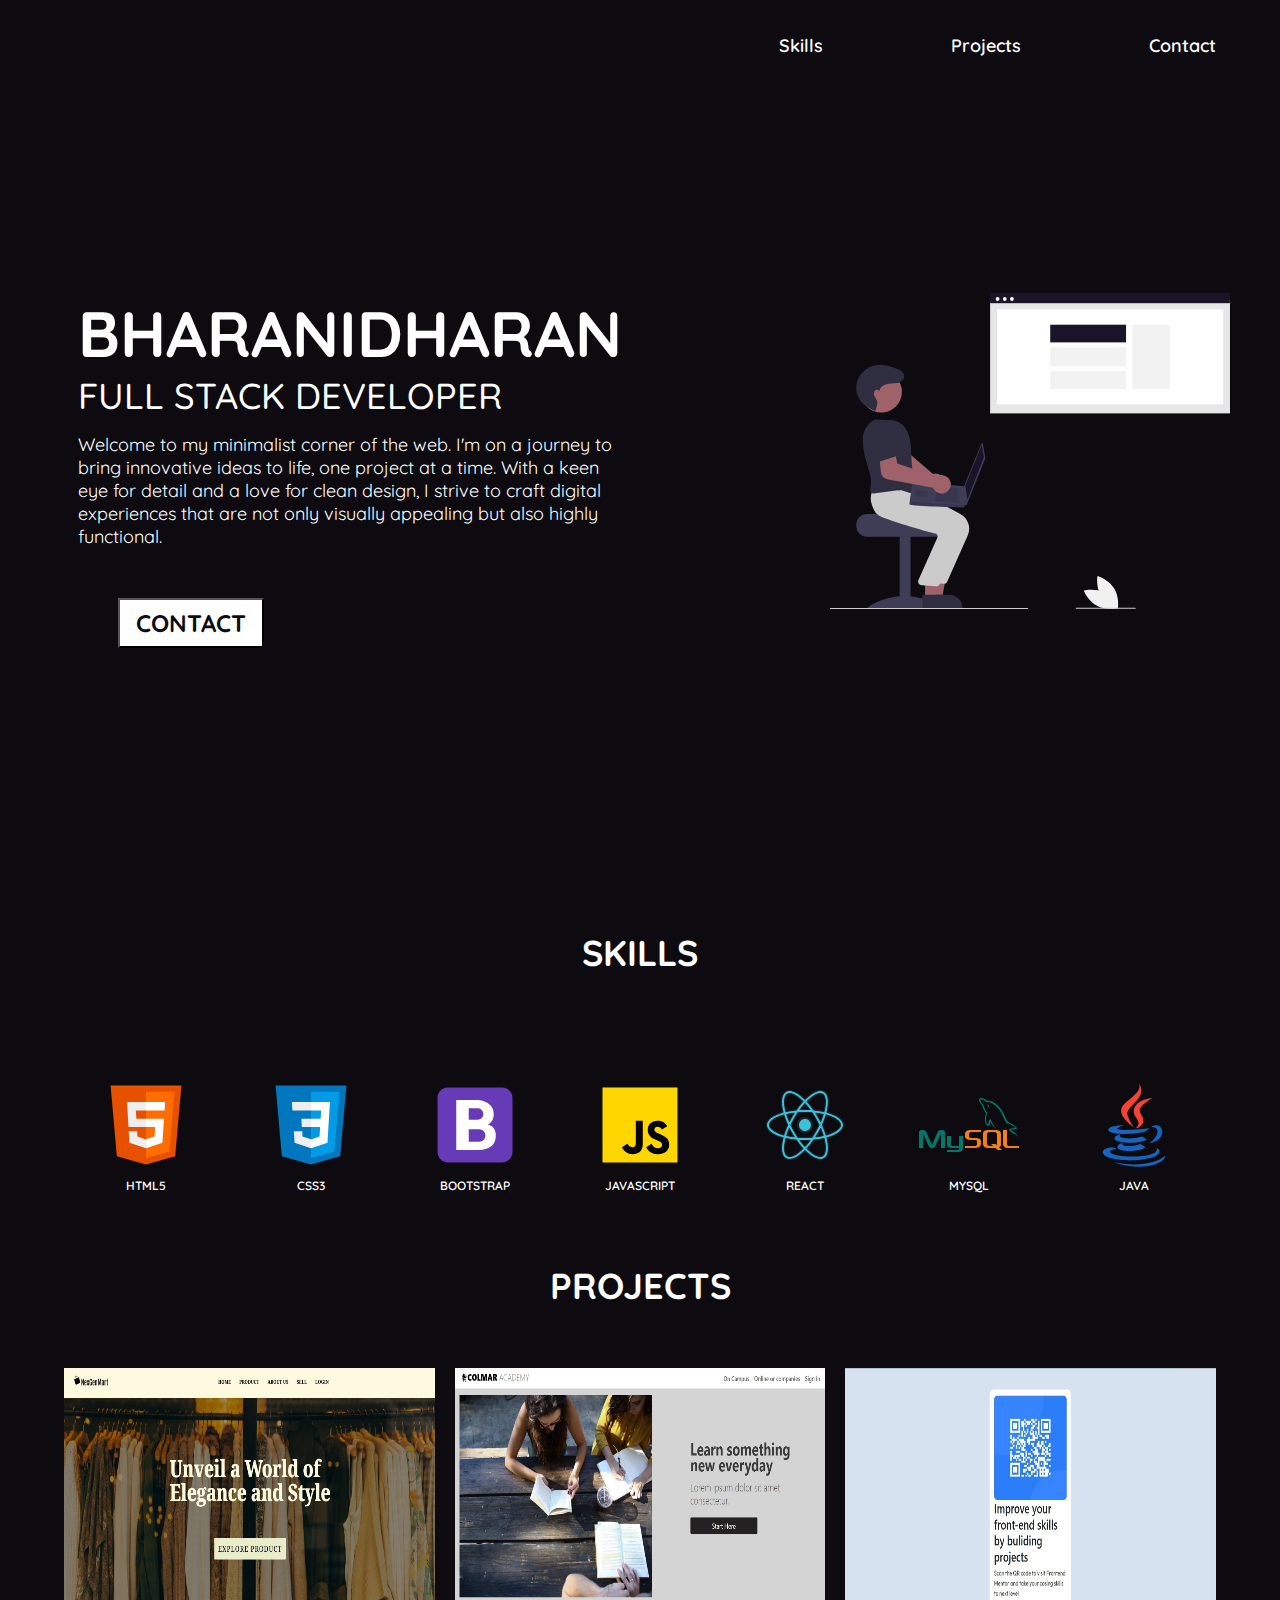
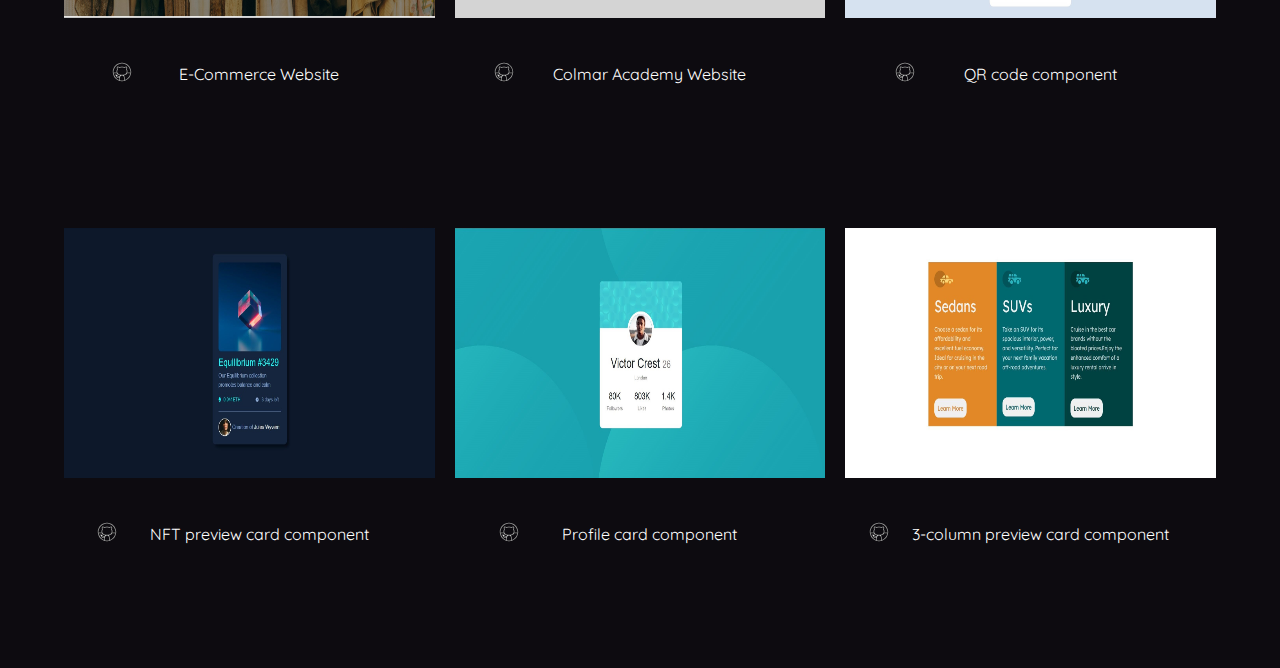
<file: index.html>
<!DOCTYPE html>
<html lang="en">
  <head>
    <meta charset="UTF-8" />
    <meta name="viewport" content="width=device-width, initial-scale=1.0" />
    <title>Bharanidharan Portfolio</title>

    <link rel="stylesheet" href="style.css" />

    <link rel="preconnect" href="https://fonts.googleapis.com" />
    <link rel="preconnect" href="https://fonts.gstatic.com" crossorigin />
    <link
      href="https://fonts.googleapis.com/css2?family=Inter:wght@400;500;700&family=Merriweather:ital@0;1&family=Noto+Serif:wght@400;500;800;900&family=Quicksand:wght@400;500;600;700&family=Roboto+Mono:wght@300;400;700&family=Space+Mono&family=Work+Sans:wght@400;500;800&display=swap"
      rel="stylesheet"
    />
  </head>
  <body>
    <nav class="nav">
      <ul class="nav-links">
        <li class="link"><a href="#section-skill">Skills</a></li>
        <li class="link"><a href="#section-project">Projects</a></li>
        <li class="links"><a href="contact.html">Contact</a></li>
      </ul>
      
    </nav>
    <div class="hero">
      <div class="about">
        <h1 class="name">Bharanidharan</h1>
        <h2 class="role">Full Stack Developer</h2>
        <h6 class="description">
          Welcome to my minimalist corner of the web. I'm on a journey to bring
          innovative ideas to life, one project at a time. With a keen eye for
          detail and a love for clean design, I strive to craft digital
          experiences that are not only visually appealing but also highly
          functional.
        </h6>

        <div class="btn-container">
          <button class="btn btn-contact">
            <a href="contact.html" class="contact-link">Contact</a>
          </button>
        </div>
      </div>
      <div class="illustration">
        <img
          src="Images/undraw_web_developer_re_h7ie (2).svg"
          class="illustration-img"
          width="400px"
        />
      </div>
    </div>
    <div id="section-skill" class="container">
      <h2 class="heading skill-container">Skills</h2>
      <div class="skills">
        <div>
          <svg
            xmlns="http://www.w3.org/2000/svg"
            x="0px"
            y="0px"
            width="100"
            height="100"
            viewBox="0 0 48 48"
          >
            <path fill="#E65100" d="M41,5H7l3,34l14,4l14-4L41,5L41,5z"></path>
            <path fill="#FF6D00" d="M24 8L24 39.9 35.2 36.7 37.7 8z"></path>
            <path
              fill="#FFF"
              d="M24,25v-4h8.6l-0.7,11.5L24,35.1v-4.2l4.1-1.4l0.3-4.5H24z M32.9,17l0.3-4H24v4H32.9z"
            ></path>
            <path
              fill="#EEE"
              d="M24,30.9v4.2l-7.9-2.6L15.7,27h4l0.2,2.5L24,30.9z M19.1,17H24v-4h-9.1l0.7,12H24v-4h-4.6L19.1,17z"
            ></path>
          </svg>
          <p>HTML5</p>
        </div>

        <div>
          <svg
            xmlns="http://www.w3.org/2000/svg"
            x="0px"
            y="0px"
            width="100"
            height="100"
            viewBox="0 0 48 48"
          >
            <path fill="#0277BD" d="M41,5H7l3,34l14,4l14-4L41,5L41,5z"></path>
            <path fill="#039BE5" d="M24 8L24 39.9 35.2 36.7 37.7 8z"></path>
            <path
              fill="#FFF"
              d="M33.1 13L24 13 24 17 28.9 17 28.6 21 24 21 24 25 28.4 25 28.1 29.5 24 30.9 24 35.1 31.9 32.5 32.6 21 32.6 21z"
            ></path>
            <path
              fill="#EEE"
              d="M24,13v4h-8.9l-0.3-4H24z M19.4,21l0.2,4H24v-4H19.4z M19.8,27h-4l0.3,5.5l7.9,2.6v-4.2l-4.1-1.4L19.8,27z"
            ></path>
          </svg>
          <p>CSS3</p>
        </div>

        <div>
          <svg
            xmlns="http://www.w3.org/2000/svg"
            x="0px"
            y="0px"
            width="100"
            height="100"
            viewBox="0 0 48 48"
          >
            <path
              fill="#673ab7"
              d="M42,37c0,2.762-2.238,5-5,5H11c-2.761,0-5-2.238-5-5V11c0-2.762,2.239-5,5-5h26c2.762,0,5,2.238,5,5 V37z"
            ></path>
            <path
              fill="#fff"
              d="M33.03,25.6c-0.65-0.9-1.59-1.52-2.8-1.85c0,0,1.02-0.37,1.94-1.75c0.55-0.88,0.83-1.94,0.83-3.18 c0-2.15-0.78-3.8-2.34-4.93C29.1,12.76,27.34,12,24.35,12H15v24h10.43c2.83-0.02,4.96-0.63,6.41-1.8c1.44-1.19,2.16-2.95,2.16-5.3 C34,27.6,33.68,26.5,33.03,25.6z M21,16c0,0,4.17,0,4.25,0c1.52,0,2.75,1.23,2.75,2.75c0,1.52-1.23,2.75-2.75,2.75 c-0.08,0-4.25,0-4.25,0V16z M26,32h-5v-6h5c1.66,0,3,1.34,3,3C29,30.66,27.66,32,26,32z"
            ></path>
          </svg>
          <p>BOOTSTRAP</p>
        </div>

        <div>
          <svg
            xmlns="http://www.w3.org/2000/svg"
            x="0px"
            y="0px"
            width="100"
            height="100"
            viewBox="0 0 48 48"
          >
            <path fill="#ffd600" d="M6,42V6h36v36H6z"></path>
            <path
              fill="#000001"
              d="M29.538 32.947c.692 1.124 1.444 2.201 3.037 2.201 1.338 0 2.04-.665 2.04-1.585 0-1.101-.726-1.492-2.198-2.133l-.807-.344c-2.329-.988-3.878-2.226-3.878-4.841 0-2.41 1.845-4.244 4.728-4.244 2.053 0 3.528.711 4.592 2.573l-2.514 1.607c-.553-.988-1.151-1.377-2.078-1.377-.946 0-1.545.597-1.545 1.377 0 .964.6 1.354 1.985 1.951l.807.344C36.452 29.645 38 30.839 38 33.523 38 36.415 35.716 38 32.65 38c-2.999 0-4.702-1.505-5.65-3.368L29.538 32.947zM17.952 33.029c.506.906 1.275 1.603 2.381 1.603 1.058 0 1.667-.418 1.667-2.043V22h3.333v11.101c0 3.367-1.953 4.899-4.805 4.899-2.577 0-4.437-1.746-5.195-3.368L17.952 33.029z"
            ></path>
          </svg>
          <p>JAVASCRIPT</p>
        </div>
        <div>
          <svg
            xmlns="http://www.w3.org/2000/svg"
            x="0px"
            y="0px"
            width="100"
            height="100"
            viewBox="0 0 100 100"
          >
            <circle cx="50" cy="50" r="7" fill="#39c1d7"></circle>
            <path
              fill="#1f212b"
              d="M50,58c-4.411,0-8-3.589-8-8s3.589-8,8-8s8,3.589,8,8S54.411,58,50,58z M50,44c-3.309,0-6,2.691-6,6	s2.691,6,6,6s6-2.691,6-6S53.309,44,50,44z"
            ></path>
            <path
              fill="#39c1d7"
              d="M88.5,50c0-5.376-6.474-10.029-16.518-12.798c2.582-10.096,1.787-18.035-2.827-20.729	c-1.82-1.063-4.028-1.257-6.562-0.579C58.775,16.916,54.4,19.904,50,24.293c-4.4-4.389-8.775-7.376-12.593-8.399	c-2.534-0.679-4.742-0.484-6.562,0.579c-4.614,2.694-5.409,10.632-2.827,20.729C17.974,39.971,11.5,44.624,11.5,50	s6.474,10.029,16.518,12.799c-2.582,10.096-1.787,18.035,2.827,20.729c1.112,0.649,2.368,0.976,3.756,0.975	c0.883,0,1.82-0.132,2.806-0.396c3.818-1.023,8.193-4.01,12.593-8.399c4.4,4.389,8.775,7.376,12.593,8.399	c0.986,0.264,1.923,0.396,2.806,0.396c1.388,0,2.644-0.325,3.756-0.975c4.614-2.694,5.408-10.633,2.827-20.729	C82.026,60.029,88.5,55.376,88.5,50z M63.369,18.791c0.725-0.193,1.397-0.291,2.016-0.291c0.86,0,1.616,0.188,2.257,0.563	c3.092,1.806,3.723,8.42,1.42,17.411c-3.173-0.714-6.635-1.251-10.314-1.583c-2.159-3.113-4.405-5.947-6.668-8.429	C56.098,22.435,60.04,19.683,63.369,18.791z M60.755,56.299c-1.179,2.066-2.42,4.045-3.693,5.939C54.802,62.407,52.446,62.5,50,62.5	s-4.802-0.093-7.061-0.262c-1.273-1.894-2.514-3.873-3.693-5.939c-1.219-2.136-2.313-4.24-3.293-6.298	c0.98-2.058,2.074-4.162,3.293-6.299c1.18-2.067,2.42-4.046,3.694-5.94C45.199,37.593,47.554,37.5,50,37.5s4.801,0.093,7.061,0.262	c1.273,1.894,2.514,3.874,3.694,5.94c1.219,2.136,2.313,4.24,3.293,6.299C63.068,52.059,61.974,54.163,60.755,56.299z M65.644,53.545c1.041,2.461,1.901,4.83,2.597,7.082c-2.275,0.507-4.731,0.93-7.354,1.243c0.842-1.326,1.672-2.682,2.473-4.085	C64.171,56.366,64.928,54.951,65.644,53.545z M50,71.357c-1.636-1.809-3.269-3.812-4.864-5.979C46.728,65.455,48.348,65.5,50,65.5	s3.272-0.045,4.864-0.122C53.269,67.544,51.636,69.547,50,71.357z M39.112,61.87c-2.622-0.313-5.079-0.736-7.354-1.243	c0.696-2.252,1.556-4.622,2.597-7.082c0.716,1.406,1.474,2.821,2.284,4.24C37.441,59.189,38.27,60.545,39.112,61.87z M34.356,46.456	c-1.041-2.461-1.902-4.831-2.597-7.084c2.275-0.507,4.732-0.93,7.355-1.243c-0.843,1.326-1.672,2.683-2.473,4.086	C35.829,43.635,35.072,45.05,34.356,46.456z M50,28.644c1.636,1.809,3.269,3.812,4.864,5.979C53.272,34.545,51.652,34.5,50,34.5	s-3.272,0.045-4.864,0.122C46.731,32.456,48.364,30.453,50,28.644z M63.36,42.216c-0.801-1.404-1.631-2.76-2.473-4.086	c2.623,0.313,5.079,0.736,7.355,1.243c-0.696,2.253-1.556,4.622-2.597,7.084C64.928,45.05,64.171,43.635,63.36,42.216z M32.358,19.063C33,18.688,33.754,18.5,34.615,18.5c0.618,0,1.292,0.098,2.016,0.291c3.329,0.892,7.271,3.643,11.289,7.67	c-2.263,2.482-4.509,5.317-6.668,8.429c-3.679,0.332-7.142,0.869-10.314,1.583C28.635,27.482,29.266,20.868,32.358,19.063z M14.5,50	c0-3.596,5.401-7.44,14.335-9.901c0.969,3.159,2.241,6.486,3.806,9.901c-1.565,3.415-2.837,6.742-3.806,9.901	C19.901,57.44,14.5,53.596,14.5,50z M36.631,81.209c-1.733,0.462-3.17,0.371-4.273-0.271c-3.092-1.806-3.722-8.42-1.42-17.411	c3.172,0.714,6.635,1.251,10.313,1.583c2.159,3.113,4.405,5.947,6.668,8.43C43.902,77.566,39.96,80.317,36.631,81.209z M67.642,80.938c-1.103,0.644-2.539,0.734-4.273,0.271c-3.329-0.892-7.271-3.643-11.289-7.67c2.263-2.482,4.509-5.317,6.668-8.43	c3.679-0.332,7.141-0.869,10.313-1.583C71.365,72.518,70.734,79.132,67.642,80.938z M71.165,59.901	c-0.969-3.159-2.241-6.486-3.806-9.901c1.565-3.415,2.837-6.743,3.806-9.901C80.099,42.56,85.5,46.404,85.5,50	S80.099,57.44,71.165,59.901z"
            ></path>
            <path
              fill="#1f212b"
              d="M34.595,85.002c-1.471,0-2.817-0.351-4.001-1.043c-4.632-2.705-5.783-10.276-3.178-20.811	C16.975,60.179,11,55.4,11,50s5.975-10.179,16.415-13.148c-2.604-10.535-1.453-18.106,3.179-20.811	c1.938-1.134,4.273-1.346,6.943-0.63c3.718,0.996,8.02,3.82,12.463,8.179c4.444-4.359,8.746-7.183,12.463-8.179	c2.669-0.714,5.005-0.502,6.944,0.63c4.631,2.705,5.782,10.276,3.178,20.811C83.025,39.821,89,44.6,89,50	s-5.975,10.179-16.415,13.148c2.604,10.535,1.454,18.105-3.178,20.811c-1.927,1.125-4.286,1.342-6.943,0.63	c-3.719-0.996-8.021-3.82-12.464-8.178c-4.443,4.358-8.745,7.183-12.463,8.178c-1.023,0.274-2.011,0.413-2.936,0.413	C34.599,85.002,34.597,85.002,34.595,85.002z M34.604,15.999c-1.301,0-2.474,0.302-3.507,0.906	c-4.224,2.467-5.194,10.008-2.595,20.173c0.067,0.264-0.089,0.534-0.352,0.606C18.038,40.472,12,45.077,12,50	s6.038,9.528,16.151,12.316c0.263,0.072,0.419,0.342,0.352,0.606c-2.6,10.165-1.63,17.707,2.594,20.173	c1.03,0.601,2.207,0.906,3.498,0.906c0.002,0,0.004,0,0.006,0c0.838,0,1.738-0.127,2.677-0.378c3.647-0.977,7.925-3.836,12.369-8.27	c0.195-0.194,0.511-0.194,0.706,0c4.444,4.433,8.722,7.292,12.369,8.27c2.394,0.639,4.485,0.461,6.181-0.528	c4.224-2.467,5.194-10.008,2.594-20.173c-0.067-0.264,0.089-0.534,0.352-0.606C81.962,59.528,88,54.923,88,50	s-6.038-9.528-16.151-12.316c-0.263-0.072-0.419-0.342-0.352-0.606c2.599-10.165,1.629-17.707-2.595-20.173	c-1.699-0.993-3.779-1.17-6.181-0.528c-3.647,0.977-7.924,3.836-12.369,8.27c-0.195,0.194-0.511,0.194-0.706,0	c-4.445-4.434-8.722-7.293-12.369-8.27C36.336,16.125,35.444,15.999,34.604,15.999z M65.386,81.999	c-0.663,0-1.379-0.102-2.146-0.307c-3.331-0.893-7.312-3.589-11.514-7.8c-0.188-0.189-0.195-0.493-0.016-0.69	c2.265-2.484,4.494-5.303,6.627-8.378c0.084-0.122,0.218-0.2,0.366-0.213c3.612-0.326,7.06-0.855,10.249-1.573	c0.261-0.059,0.527,0.101,0.594,0.364c2.336,9.123,1.703,16.008-1.652,17.967l0,0C67.175,81.789,66.336,81.999,65.386,81.999z M52.771,73.521c3.951,3.894,7.653,6.381,10.727,7.205c1.599,0.427,2.909,0.353,3.892-0.22l0,0	c2.855-1.668,3.357-8.073,1.306-16.387c-3.028,0.659-6.277,1.152-9.67,1.467C57.01,68.478,54.908,71.144,52.771,73.521z M34.614,81.999c-0.95,0-1.789-0.21-2.508-0.629c-3.355-1.96-3.989-8.845-1.652-17.968c0.067-0.262,0.333-0.419,0.594-0.364	c3.188,0.718,6.636,1.247,10.249,1.573c0.147,0.013,0.282,0.091,0.366,0.213c2.133,3.075,4.362,5.894,6.627,8.378	c0.18,0.197,0.173,0.501-0.016,0.69c-4.202,4.21-8.183,6.907-11.513,7.8h0C35.993,81.896,35.276,81.999,34.614,81.999z M31.304,64.119c-2.051,8.313-1.549,14.719,1.306,16.387c0.982,0.572,2.292,0.647,3.892,0.22l0,0	c3.074-0.824,6.776-3.312,10.727-7.205c-2.136-2.377-4.238-5.043-6.254-7.935C37.582,65.271,34.332,64.778,31.304,64.119z M50,71.856c-0.141,0-0.276-0.06-0.371-0.165c-1.663-1.839-3.31-3.864-4.896-6.018c-0.114-0.155-0.129-0.363-0.038-0.533	c0.091-0.17,0.261-0.274,0.465-0.263c3.306,0.161,6.374,0.161,9.68,0c0.2-0.012,0.374,0.093,0.465,0.263	c0.091,0.17,0.077,0.377-0.038,0.533c-1.586,2.153-3.233,4.178-4.896,6.018C50.276,71.796,50.141,71.856,50,71.856z M46.167,65.924	c1.251,1.655,2.537,3.226,3.833,4.684c1.297-1.458,2.582-3.028,3.833-4.684C51.221,66.024,48.779,66.024,46.167,65.924z M50,63	c-2.369,0-4.757-0.088-7.099-0.263c-0.153-0.011-0.292-0.092-0.378-0.22c-1.337-1.989-2.586-3.998-3.712-5.97	c-1.18-2.068-2.294-4.198-3.31-6.332c-0.065-0.136-0.065-0.294,0-0.43c1.016-2.134,2.13-4.264,3.31-6.332	c1.125-1.97,2.374-3.979,3.713-5.971c0.085-0.127,0.225-0.208,0.378-0.22c4.684-0.35,9.513-0.35,14.196,0	c0.153,0.011,0.292,0.092,0.378,0.22c1.339,1.992,2.588,4.001,3.713,5.971c1.18,2.068,2.294,4.198,3.31,6.332	c0.065,0.136,0.065,0.294,0,0.43c-1.016,2.134-2.13,4.264-3.31,6.332l0,0c-1.126,1.972-2.375,3.981-3.712,5.97	c-0.085,0.127-0.225,0.208-0.378,0.22C54.757,62.912,52.369,63,50,63z M43.218,61.757c4.479,0.322,9.085,0.322,13.563,0	c1.273-1.903,2.463-3.822,3.539-5.707c1.128-1.977,2.195-4.011,3.173-6.05c-0.978-2.039-2.045-4.074-3.173-6.05	c-1.075-1.883-2.265-3.802-3.54-5.708c-4.479-0.322-9.084-0.322-13.563,0c-1.274,1.906-2.465,3.825-3.54,5.708	c-1.128,1.977-2.195,4.011-3.173,6.05c0.978,2.039,2.045,4.074,3.173,6.05C40.755,57.936,41.945,59.854,43.218,61.757z M60.888,62.371c-0.17,0-0.331-0.087-0.423-0.233c-0.103-0.164-0.102-0.372,0.001-0.535c0.928-1.461,1.733-2.791,2.46-4.065	c0.764-1.338,1.528-2.758,2.273-4.219c0.088-0.173,0.273-0.276,0.463-0.272c0.194,0.007,0.367,0.125,0.443,0.305	c1.015,2.399,1.894,4.798,2.614,7.129c0.042,0.133,0.025,0.278-0.045,0.398c-0.07,0.121-0.188,0.207-0.324,0.237	c-2.35,0.525-4.841,0.946-7.403,1.252C60.927,62.37,60.907,62.371,60.888,62.371z M65.596,54.731	c-0.594,1.138-1.198,2.245-1.801,3.302c-0.583,1.022-1.216,2.079-1.92,3.209c1.97-0.262,3.89-0.593,5.727-0.987	C67.025,58.441,66.353,56.59,65.596,54.731z M39.112,62.371c-0.02,0-0.04-0.001-0.06-0.003C36.491,62.061,34,61.64,31.65,61.115	c-0.136-0.03-0.253-0.116-0.324-0.237c-0.07-0.121-0.086-0.265-0.045-0.398c0.72-2.332,1.599-4.73,2.614-7.129	c0.076-0.179,0.249-0.298,0.443-0.305c0.182-0.019,0.375,0.099,0.463,0.272c0.745,1.461,1.509,2.881,2.273,4.219	c0.728,1.274,1.533,2.604,2.46,4.065c0.104,0.163,0.104,0.371,0.001,0.535C39.443,62.284,39.283,62.371,39.112,62.371z M32.399,60.255c1.837,0.394,3.757,0.725,5.727,0.987c-0.705-1.13-1.337-2.187-1.92-3.209c-0.604-1.057-1.207-2.165-1.801-3.302	C33.647,56.59,32.975,58.441,32.399,60.255z M71.165,60.401c-0.215,0-0.412-0.139-0.478-0.354c-0.975-3.179-2.248-6.489-3.782-9.838	c-0.061-0.132-0.061-0.285,0-0.417c1.534-3.349,2.807-6.66,3.783-9.84c0.08-0.259,0.354-0.404,0.611-0.335	C80.367,42.116,86,46.094,86,50s-5.634,7.884-14.703,10.383C71.253,60.395,71.208,60.401,71.165,60.401z M67.909,50	c1.436,3.155,2.643,6.277,3.589,9.288C79.717,56.945,85,53.322,85,50s-5.283-6.945-13.502-9.288	C70.551,43.724,69.344,46.846,67.909,50z M28.835,60.401c-0.044,0-0.088-0.006-0.133-0.018C19.634,57.884,14,53.906,14,50	s5.633-7.884,14.702-10.383c0.258-0.069,0.531,0.076,0.611,0.335c0.976,3.18,2.249,6.491,3.783,9.84	c0.061,0.132,0.061,0.284,0,0.417c-1.535,3.35-2.807,6.66-3.782,9.838C29.248,60.262,29.05,60.401,28.835,60.401z M28.502,40.712	C20.283,43.055,15,46.678,15,50s5.283,6.945,13.502,9.288c0.947-3.011,2.153-6.132,3.589-9.288	C30.656,46.846,29.449,43.724,28.502,40.712z M65.645,46.957c-0.188,0-0.36-0.105-0.446-0.273c-0.757-1.488-1.501-2.869-2.272-4.22	l0,0c-0.726-1.272-1.531-2.602-2.461-4.066c-0.104-0.163-0.104-0.371-0.001-0.535c0.103-0.163,0.287-0.253,0.483-0.23	c2.563,0.307,5.054,0.728,7.404,1.252c0.136,0.03,0.253,0.116,0.324,0.237c0.07,0.121,0.086,0.265,0.045,0.398	c-0.721,2.336-1.601,4.735-2.614,7.131c-0.076,0.179-0.249,0.298-0.443,0.305C65.656,46.957,65.65,46.957,65.645,46.957z M63.794,41.968c0.611,1.07,1.205,2.158,1.801,3.302c0.756-1.856,1.428-3.709,2.005-5.525c-1.837-0.394-3.757-0.725-5.728-0.987	C62.58,39.89,63.212,40.947,63.794,41.968L63.794,41.968z M34.355,46.957c-0.006,0-0.012,0-0.018,0	c-0.194-0.007-0.367-0.125-0.443-0.305c-1.013-2.396-1.893-4.795-2.614-7.131c-0.042-0.133-0.025-0.278,0.045-0.398	c0.07-0.121,0.188-0.207,0.324-0.237c2.35-0.525,4.841-0.946,7.404-1.252c0.195-0.02,0.38,0.067,0.483,0.23	c0.103,0.164,0.102,0.372-0.001,0.535c-0.93,1.464-1.735,2.794-2.461,4.066c-0.771,1.351-1.515,2.731-2.272,4.22	C34.715,46.852,34.543,46.957,34.355,46.957z M32.399,39.745c0.577,1.816,1.25,3.669,2.005,5.525	c0.597-1.144,1.19-2.232,1.801-3.302c0.583-1.021,1.215-2.078,1.921-3.21C36.156,39.02,34.236,39.351,32.399,39.745z M69.063,36.974	c-0.037,0-0.073-0.004-0.11-0.012c-3.188-0.718-6.637-1.247-10.25-1.573c-0.147-0.013-0.282-0.091-0.366-0.213	c-2.133-3.076-4.363-5.894-6.627-8.377c-0.18-0.197-0.173-0.501,0.016-0.69c4.201-4.21,8.183-6.908,11.514-7.8h0	c1.869-0.5,3.438-0.387,4.654,0.322c3.355,1.96,3.989,8.845,1.653,17.968C69.489,36.823,69.287,36.974,69.063,36.974z M59.025,34.414c3.393,0.315,6.643,0.808,9.671,1.467c2.051-8.313,1.549-14.719-1.307-16.387c-0.979-0.571-2.291-0.646-3.891-0.22	c-3.074,0.824-6.777,3.312-10.728,7.206C54.907,28.855,57.009,31.521,59.025,34.414z M30.937,36.974	c-0.224,0-0.426-0.151-0.484-0.376c-2.336-9.123-1.703-16.007,1.652-17.967c0,0,0,0,0.001,0c1.216-0.709,2.787-0.822,4.653-0.322	c3.332,0.893,7.313,3.59,11.514,7.8c0.188,0.189,0.195,0.493,0.016,0.69c-2.264,2.483-4.494,5.302-6.627,8.377	c-0.084,0.122-0.218,0.2-0.366,0.213c-3.612,0.326-7.061,0.855-10.25,1.573C31.01,36.97,30.974,36.974,30.937,36.974z M32.61,19.494	c-2.855,1.668-3.357,8.074-1.307,16.387c3.028-0.659,6.278-1.152,9.671-1.467c2.017-2.893,4.118-5.559,6.254-7.935	c-3.951-3.894-7.653-6.382-10.728-7.206C34.907,18.848,33.593,18.922,32.61,19.494L32.61,19.494z M54.864,35.122	c-0.008,0-0.016,0-0.024,0c-3.306-0.161-6.373-0.161-9.679,0c-0.206,0.005-0.374-0.094-0.465-0.263	c-0.091-0.17-0.077-0.377,0.038-0.533c1.587-2.155,3.234-4.18,4.896-6.018c0.19-0.209,0.552-0.209,0.742,0	c1.661,1.837,3.308,3.862,4.896,6.018c0.114,0.155,0.129,0.363,0.038,0.533C55.217,35.021,55.047,35.122,54.864,35.122z M50,34	c1.242,0,2.527,0.026,3.833,0.077c-1.252-1.657-2.538-3.228-3.833-4.684c-1.295,1.457-2.581,3.027-3.833,4.684	C47.473,34.026,48.758,34,50,34z"
            ></path>
          </svg>
          <p>REACT</p>
        </div>

        <div>
          <svg
            xmlns="http://www.w3.org/2000/svg"
            x="0px"
            y="0px"
            width="100"
            height="100"
            viewBox="0 0 48 48"
          >
            <path
              fill="#00796b"
              d="M0.002,35.041h1.92v-7.085l2.667,6.057c0.329,0.755,0.779,1.022,1.662,1.022 s1.315-0.267,1.644-1.022l2.667-5.902v6.93h1.92v-7.258c0-0.697-0.277-1.035-0.849-1.209c-1.367-0.43-2.285-0.059-2.7,0.872 l-2.735,6.16l-2.649-6.16c-0.398-0.93-1.332-1.302-2.7-0.872C0.277,26.748,0,27.085,0,27.782v7.258H0.002z"
            ></path>
            <path
              fill="#00796b"
              d="M13.441,29.281h1.92v4.055c-0.015,0.2,0.064,0.731,0.99,0.745c0.472,0.008,2.821,0,2.85,0v-4.8h1.92 c0.008,0,0,5.968,0,5.993c0.01,1.472-1.828,1.662-2.673,1.687h-5.006v-0.96c0.01,0,4.787,0.001,4.801,0 c1.088-0.115,0.959-0.714,0.959-0.896v-0.064H16.19c-1.67-0.015-2.735-0.751-2.747-1.59C13.441,33.373,13.479,29.317,13.441,29.281 z"
            ></path>
            <path
              fill="#f57f17"
              d="M22.081,35.041h4.807c0.63,0,1.242-0.132,1.728-0.36c0.81-0.372,1.144-0.875,1.144-1.536v-1.368 c0-1.476-1.83-1.536-2.88-1.536h-1.92c-0.755,0-0.87-0.456-0.96-0.96v-0.96c0.09-0.384,0.258-0.9,0.923-0.96 c0.773,0,4.836,0,4.836,0v-0.96h-4.566c-0.755,0-3.114,0.09-3.114,1.92v1.187c0,0.84,0.738,1.524,2.34,1.692 c0.18,0.012,0.36,0.024,0.539,0.024c0,0,1.866-0.036,1.92-0.024c1.08,0,0.96,0.84,0.96,0.96v0.96c0,0.132-0.03,0.96-0.971,0.96 c-0.072,0-4.789,0-4.789,0V35.041z"
            ></path>
            <path
              fill="#f57f17"
              d="M40.32,33.08c0,1.159,0.655,1.809,2.392,1.939c0.162,0.011,0.325,0.021,0.488,0.021H48v-0.96h-4.435 c-0.991,0-1.325-0.416-1.325-1.011v-6.669h-1.92V33.08z"
            ></path>
            <path
              fill="#f57f17"
              d="M30.704,33.121v-4.8c0-1.02,0.5-1.724,1.916-1.92h0.672h3.447h0.525 c1.416,0.196,2.08,0.899,2.08,1.92v4.782c0,0.827-0.215,1.271-0.916,1.559L39.916,36h-2.16l-1.07-0.96h-1.257l-2.136,0.012 c-0.309,0-0.635-0.043-0.993-0.141C31.226,34.618,30.704,34.054,30.704,33.121z M32.624,33.121c0.098,0.467,0.473,0.96,1.14,0.96 h1.864l-1.068-0.96h2.175l0.519,0.482c0,0,0.186-0.152,0.186-0.482c0-0.33-0.016-4.8-0.016-4.8c-0.098-0.434-0.538-0.96-1.188-0.96 h-2.471c-0.749,0-1.14,0.548-1.14,1.058L32.624,33.121L32.624,33.121z"
            ></path>
            <path
              fill="#00796b"
              d="M46.199,25.389c-1.031-0.028-1.818,0.068-2.491,0.351c-0.191,0.081-0.496,0.083-0.528,0.323 c0.105,0.11,0.121,0.275,0.205,0.41c0.16,0.26,0.432,0.609,0.674,0.791c0.265,0.2,0.538,0.414,0.821,0.587 c0.504,0.307,1.067,0.483,1.553,0.791c0.286,0.181,0.57,0.411,0.85,0.615c0.138,0.102,0.23,0.259,0.41,0.323 c0-0.01,0-0.019,0-0.029c-0.094-0.12-0.119-0.285-0.205-0.411c-0.127-0.127-0.254-0.254-0.381-0.381 c-0.372-0.494-0.846-0.929-1.348-1.289c-0.401-0.288-1.298-0.677-1.466-1.143c-0.01-0.01-0.019-0.019-0.03-0.03 c0.284-0.032,0.617-0.135,0.879-0.205c0.441-0.118,0.834-0.087,1.289-0.205c0.205-0.059,0.41-0.117,0.615-0.176 c0-0.039,0-0.078,0-0.117c-0.23-0.236-0.395-0.548-0.645-0.762c-0.657-0.559-1.373-1.117-2.11-1.583 c-0.409-0.258-0.915-0.426-1.348-0.645c-0.146-0.074-0.402-0.112-0.498-0.234c-0.228-0.29-0.351-0.659-0.527-0.996 c-0.368-0.708-0.73-1.482-1.055-2.227c-0.223-0.508-0.368-1.01-0.645-1.466c-1.331-2.188-2.764-3.509-4.982-4.807 c-0.472-0.276-1.041-0.385-1.642-0.528c-0.323-0.019-0.645-0.039-0.968-0.059c-0.197-0.083-0.401-0.323-0.587-0.44 c-0.735-0.465-2.621-1.475-3.165-0.147c-0.344,0.838,0.514,1.656,0.821,2.081c0.215,0.298,0.491,0.632,0.645,0.968 c0.101,0.22,0.119,0.441,0.205,0.674c0.213,0.574,0.55,1.228,0.826,1.759c0.139,0.269,0.293,0.551,0.469,0.791 c0.108,0.147,0.293,0.212,0.323,0.44c-0.181,0.253-0.191,0.646-0.293,0.968c-0.458,1.445-0.285,3.24,0.381,4.308 c0.204,0.328,0.686,1.032,1.348,0.762c0.579-0.236,0.45-0.967,0.615-1.612c0.037-0.146,0.014-0.253,0.088-0.351 c0,0.01,0,0.019,0,0.03c0.176,0.351,0.351,0.704,0.528,1.055c0.391,0.629,1.084,1.286,1.67,1.73 c0.304,0.23,0.544,0.628,0.938,0.762c0-0.01,0-0.019,0-0.03c-0.01,0-0.019,0-0.03,0c-0.076-0.119-0.196-0.168-0.293-0.264 c-0.229-0.225-0.485-0.504-0.674-0.762c-0.534-0.725-1.006-1.519-1.436-2.345c-0.205-0.395-0.384-0.829-0.557-1.231 c-0.067-0.155-0.066-0.389-0.205-0.469c-0.19,0.294-0.468,0.532-0.615,0.879c-0.234,0.555-0.265,1.233-0.351,1.934 c-0.052,0.018-0.029,0.006-0.059,0.029c-0.408-0.099-0.552-0.518-0.704-0.879c-0.384-0.912-0.455-2.38-0.117-3.429 c0.087-0.272,0.482-1.127,0.323-1.378c-0.076-0.251-0.328-0.396-0.468-0.587c-0.175-0.236-0.348-0.548-0.469-0.821 c-0.314-0.711-0.612-1.538-0.943-2.257c-0.158-0.344-0.425-0.691-0.645-0.996c-0.243-0.338-0.516-0.587-0.704-0.996 c-0.067-0.145-0.158-0.378-0.059-0.528c0.032-0.101,0.076-0.143,0.176-0.176c0.17-0.132,0.643,0.043,0.821,0.117 c0.47,0.195,0.862,0.381,1.26,0.645c0.191,0.127,0.384,0.372,0.615,0.44c0.088,0,0.176,0,0.264,0 c0.413,0.095,0.875,0.03,1.26,0.147c0.682,0.207,1.292,0.529,1.846,0.879c1.69,1.067,3.071,2.585,4.016,4.397 c0.152,0.292,0.218,0.57,0.351,0.879c0.27,0.624,0.611,1.266,0.879,1.876c0.268,0.609,0.53,1.223,0.909,1.73 c0.2,0.266,0.97,0.409,1.319,0.557c0.245,0.104,0.647,0.211,0.879,0.351c0.444,0.268,0.874,0.587,1.289,0.879 C45.528,24.803,46.167,25.124,46.199,25.389z"
            ></path>
            <path
              fill="#00796b"
              d="M33.098,14.223c-0.215-0.004-0.367,0.023-0.528,0.059c0,0.01,0,0.019,0,0.03c0.01,0,0.019,0,0.03,0 c0.103,0.21,0.283,0.347,0.41,0.528c0.098,0.205,0.195,0.41,0.293,0.615c0.01-0.01,0.019-0.019,0.029-0.029 c0.181-0.128,0.265-0.332,0.264-0.645c-0.073-0.077-0.084-0.173-0.147-0.264C33.365,14.394,33.203,14.325,33.098,14.223z"
            ></path>
          </svg>
          <p>MYSQL</p>
        </div>

        <div>
          <svg
            xmlns="http://www.w3.org/2000/svg"
            x="0px"
            y="0px"
            width="100"
            height="100"
            viewBox="0 0 48 48"
          >
            <path
              fill="#F44336"
              d="M23.65,24.898c-0.998-1.609-1.722-2.943-2.725-5.455C19.229,15.2,31.24,11.366,26.37,3.999c2.111,5.089-7.577,8.235-8.477,12.473C17.07,20.37,23.645,24.898,23.65,24.898z"
            ></path>
            <path
              fill="#F44336"
              d="M23.878,17.27c-0.192,2.516,2.229,3.857,2.299,5.695c0.056,1.496-1.447,2.743-1.447,2.743s2.728-0.536,3.579-2.818c0.945-2.534-1.834-4.269-1.548-6.298c0.267-1.938,6.031-5.543,6.031-5.543S24.311,11.611,23.878,17.27z"
            ></path>
            <g>
              <path
                fill="#1565C0"
                d="M32.084 25.055c1.754-.394 3.233.723 3.233 2.01 0 2.901-4.021 5.643-4.021 5.643s6.225-.742 6.225-5.505C37.521 24.053 34.464 23.266 32.084 25.055zM29.129 27.395c0 0 1.941-1.383 2.458-1.902-4.763 1.011-15.638 1.147-15.638.269 0-.809 3.507-1.638 3.507-1.638s-7.773-.112-7.773 2.181C11.683 28.695 21.858 28.866 29.129 27.395z"
              ></path>
              <path
                fill="#1565C0"
                d="M27.935,29.571c-4.509,1.499-12.814,1.02-10.354-0.993c-1.198,0-2.974,0.963-2.974,1.889c0,1.857,8.982,3.291,15.63,0.572L27.935,29.571z"
              ></path>
              <path
                fill="#1565C0"
                d="M18.686,32.739c-1.636,0-2.695,1.054-2.695,1.822c0,2.391,9.76,2.632,13.627,0.205l-2.458-1.632C24.271,34.404,17.014,34.579,18.686,32.739z"
              ></path>
              <path
                fill="#1565C0"
                d="M36.281,36.632c0-0.936-1.055-1.377-1.433-1.588c2.228,5.373-22.317,4.956-22.317,1.784c0-0.721,1.807-1.427,3.477-1.093l-1.42-0.839C11.26,34.374,9,35.837,9,37.017C9,42.52,36.281,42.255,36.281,36.632z"
              ></path>
              <path
                fill="#1565C0"
                d="M39,38.604c-4.146,4.095-14.659,5.587-25.231,3.057C24.341,46.164,38.95,43.628,39,38.604z"
              ></path>
            </g>
          </svg>
          <p>JAVA</p>
        </div>
      </div>
    </div>
    <div id="section-project" class="container">
      <h2 class="heading">Projects</h2>
      <div class="projects"></div>
    </div>

    <script src="script.js"></script>
  </body>
</html>
</file>
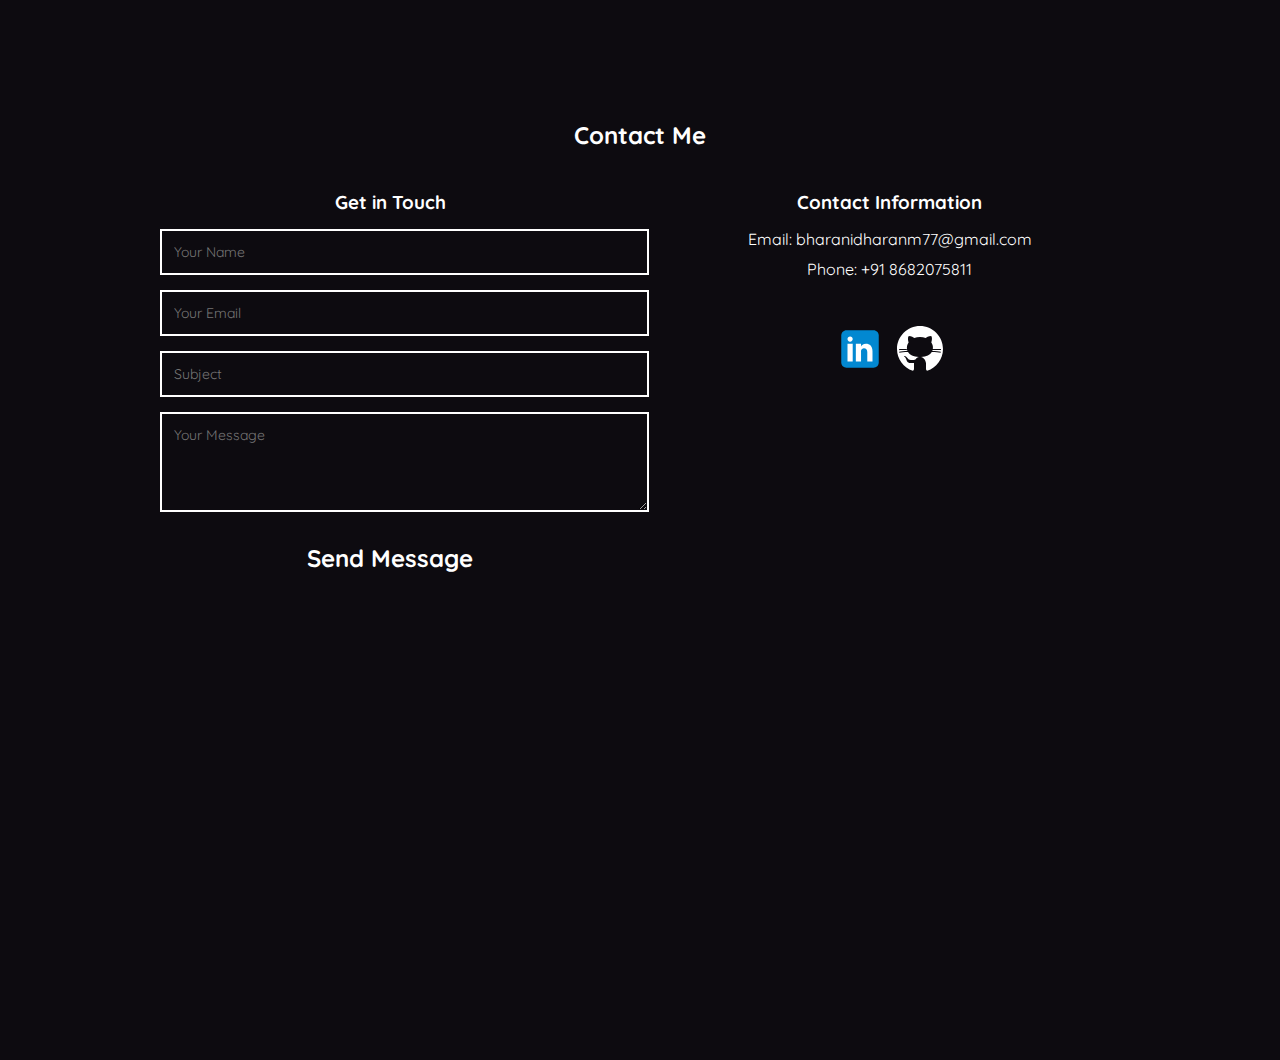
<file: contact.html>
<!DOCTYPE html>
<html lang="en">
  <head>
    <meta charset="UTF-8" />
    <meta name="viewport" content="width=device-width, initial-scale=1.0" />
    <title>Contact</title>
    <link rel="stylesheet" href="contact.css" />
    <link rel="preconnect" href="https://fonts.googleapis.com" />
    <link rel="preconnect" href="https://fonts.gstatic.com" crossorigin />
    <link
      href="https://fonts.googleapis.com/css2?family=Inter:wght@400;500;700&family=Merriweather:ital@0;1&family=Noto+Serif:wght@400;500;800;900&family=Quicksand:wght@400;500;600;700&family=Roboto+Mono:wght@300;400;700&family=Space+Mono&family=Work+Sans:wght@400;500;800&display=swap"
      rel="stylesheet"
    />
  </head>
  <body>
    <section id="contact" class="contact-section">
      <div class="contact-container">
        <h2>Contact Me</h2>
        <div class="contact-content">
          <div class="contact-form">
            <h3>Get in Touch</h3>
            <form>
              <input type="text" placeholder="Your Name" required />
              <input type="email" placeholder="Your Email" required />
              <input type="text" placeholder="Subject" />
              <textarea placeholder="Your Message" rows="4" required></textarea>
              <button type="submit" class="submit">Send Message</button>
            </form>
          </div>
          <div class="contact-info">
            <h3>Contact Information</h3>
            <p>
              Email:
              <a href="mailto:bharanidharanm77@gmail.com"
                >bharanidharanm77@gmail.com</a
              >
            </p>
            <p>Phone: +91 8682075811</p>
            <div class="social-icons">
              <!-- Add your social media icons and links here -->
              <a href="https://www.linkedin.com/in/bharanidharan862/">
                <svg
                  xmlns="http://www.w3.org/2000/svg"
                  x="0px"
                  y="0px"
                  width="100"
                  height="100"
                  viewBox="0 0 48 48"
                >
                  <path
                    fill="#0288D1"
                    d="M42,37c0,2.762-2.238,5-5,5H11c-2.761,0-5-2.238-5-5V11c0-2.762,2.239-5,5-5h26c2.762,0,5,2.238,5,5V37z"
                  ></path>
                  <path
                    fill="#FFF"
                    d="M12 19H17V36H12zM14.485 17h-.028C12.965 17 12 15.888 12 14.499 12 13.08 12.995 12 14.514 12c1.521 0 2.458 1.08 2.486 2.499C17 15.887 16.035 17 14.485 17zM36 36h-5v-9.099c0-2.198-1.225-3.698-3.192-3.698-1.501 0-2.313 1.012-2.707 1.99C24.957 25.543 25 26.511 25 27v9h-5V19h5v2.616C25.721 20.5 26.85 19 29.738 19c3.578 0 6.261 2.25 6.261 7.274L36 36 36 36z"
                  ></path>
                </svg>
              </a>
              <a href="https://github.com/bharanidev-001">
                <svg
                  xmlns="http://www.w3.org/2000/svg"
                  x="0px"
                  y="0px"
                  width="100"
                  height="100"
                  viewBox="0 0 50 50"
                >
                  <path
                    d="M17.791,46.836C18.502,46.53,19,45.823,19,45v-5.4c0-0.197,0.016-0.402,0.041-0.61C19.027,38.994,19.014,38.997,19,39 c0,0-3,0-3.6,0c-1.5,0-2.8-0.6-3.4-1.8c-0.7-1.3-1-3.5-2.8-4.7C8.9,32.3,9.1,32,9.7,32c0.6,0.1,1.9,0.9,2.7,2c0.9,1.1,1.8,2,3.4,2 c2.487,0,3.82-0.125,4.622-0.555C21.356,34.056,22.649,33,24,33v-0.025c-5.668-0.182-9.289-2.066-10.975-4.975 c-3.665,0.042-6.856,0.405-8.677,0.707c-0.058-0.327-0.108-0.656-0.151-0.987c1.797-0.296,4.843-0.647,8.345-0.714 c-0.112-0.276-0.209-0.559-0.291-0.849c-3.511-0.178-6.541-0.039-8.187,0.097c-0.02-0.332-0.047-0.663-0.051-0.999 c1.649-0.135,4.597-0.27,8.018-0.111c-0.079-0.5-0.13-1.011-0.13-1.543c0-1.7,0.6-3.5,1.7-5c-0.5-1.7-1.2-5.3,0.2-6.6 c2.7,0,4.6,1.3,5.5,2.1C21,13.4,22.9,13,25,13s4,0.4,5.6,1.1c0.9-0.8,2.8-2.1,5.5-2.1c1.5,1.4,0.7,5,0.2,6.6c1.1,1.5,1.7,3.2,1.6,5 c0,0.484-0.045,0.951-0.11,1.409c3.499-0.172,6.527-0.034,8.204,0.102c-0.002,0.337-0.033,0.666-0.051,0.999 c-1.671-0.138-4.775-0.28-8.359-0.089c-0.089,0.336-0.197,0.663-0.325,0.98c3.546,0.046,6.665,0.389,8.548,0.689 c-0.043,0.332-0.093,0.661-0.151,0.987c-1.912-0.306-5.171-0.664-8.879-0.682C35.112,30.873,31.557,32.75,26,32.969V33 c2.6,0,5,3.9,5,6.6V45c0,0.823,0.498,1.53,1.209,1.836C41.37,43.804,48,35.164,48,25C48,12.318,37.683,2,25,2S2,12.318,2,25 C2,35.164,8.63,43.804,17.791,46.836z"
                  ></path>
                </svg>
              </a>
            </div>
          </div>
        </div>
      </div>
    </section>

    <script src="script.js"></script>
  </body>
</html>
</file>
<file: style.css>
* {
  margin: 0;
  padding: 0;
  font-family: "Quicksand", sans-serif;
  background-color: #0d0b10;
  color: white;
}

/* NAVBAR */

.nav {
  height: 10vh;
  display: flex;
  align-items: center;
  justify-content: end;
}

.nav ul {
  display: flex;
  justify-content: end;
}

nav ul li {
  list-style-type: none;
  margin-left: 40px;
  margin-right: 40px;
  padding: 24px;
  font-size: 18px;
  font-weight: 600;
}

nav ul li a {
  text-decoration: none;
  color: white;
}

.nav-mobile {
  display: none;
}

/* .menu-bar {
  stroke: white;
  width: 18px;
} */
/* HERO SECTION */

.hero {
  height: 90vh;
  display: grid;
  grid-template-columns: 1fr 500px;
  justify-content: center;
  align-content: center;
}

.about {
  max-width: 70%;
  padding-left: 10%;
}

.name {
  font-size: 64px;
  text-transform: uppercase;
  font-weight: 700;
}

.role {
  font-size: 36px;
  text-transform: uppercase;
  font-weight: 500;
  margin-bottom: 15px;
}

.description {
  font-size: 18px;
  font-weight: 400;
}

.btn-contact {
  background-color: white;
  justify-self: center;
  align-self: center;
  padding: 8px 16px;
}

.contact-link {
  text-decoration: none;
  background-color: white;
  color: #0d0b10;
  font-size: 24px;
  font-weight: 700;
  text-transform: uppercase;
}

.btn-container {
  margin: 50px 40px;
}

.illustration {
  text-align: center;
}
/* SKILLS - SECTION */

.container {
  width: 90%;
  text-align: center;
  margin: 0 auto;
}

.heading {
  color: #212529;
  text-transform: uppercase;
  margin-top: 30px;
  margin-bottom: 60px;
  font-size: 36px;
  color: white;
}

.skills {
  display: flex;
  justify-content: space-around;
  padding: 40px 0px;
  color: #343a40;
  font-size: 12px;
  font-weight: 600;
}

.skills div {
  text-align: center;
}

/* PROJECTS */

.projects {
  height: 100vh;
  display: grid;
  grid-template-columns: repeat(3, 1fr);
  gap: 20px;
}

.projects div {
  cursor: pointer;
  height: fit-content;
}

.projects div img {
  width: 100%;
  height: 250px;
}

.project-description {
  display: flex;
  justify-content: space-evenly;
  align-items: center;
}

#svg {
  width: 20px;
  stroke: black;
  fill: white;
}

.sticky {
  position: fixed;
  width: 100%;
}

@media screen and (max-width: 768px) {
  .nav {
    position: static;
  }

  .nav ul {
    justify-content: space-between;
  }

  nav ul li {
    margin-left: 5px;
    margin-right: 5px;
    font-size: 10px;
    font-weight: 400;
    padding: 12px;
  }

  .about {
    max-width: 100%;
    padding: 10%;
    text-align: center;
  }

  .name {
    font-size: 36px;
    margin-bottom: 6px;
  }

  .role {
    font-size: 22px;
    margin-bottom: 15px;
  }

  .description {
    font-size: 12px;
    font-weight: 400;
    line-height: 1.2;
  }

  .hero img {
    width: 300px;
  }

  .hero {
    display: grid;
    grid-template-columns: 1fr;
    height: max-content;
    align-content: flex-start;
  }

  .contact-link {
    font-size: 18px;
  }

  .heading {
    margin-top: 50px;
    margin-bottom: 20px !important;
  }

  .skills {
    flex-wrap: wrap;
    row-gap: 25px;
  }

  .projects {
    display: grid;
    grid-template-columns: repeat(1, 1fr);
  }

  .projects div img {
    height: 200px;
  }
}
</file>
<file: contact.css>
* {
  margin: 0;
  padding: 0;
  font-family: "Quicksand", sans-serif;
  background-color: #0d0b10 !important;
  color: white;
}

.contact-section {
  color: #fff;
  padding: 80px 0;
  text-align: center;
  height: 100vh;
}

.contact-container {
  max-width: 960px;
  margin: 40px auto;
  padding: 0 20px;
}

.contact-section h2 {
  margin-bottom: 20px;
}

.contact-content {
  display: flex;
  flex-wrap: wrap;
  justify-content: space-between;
  margin-top: 40px;
}

.contact-form,
.contact-info {
  width: 48%;
}

.contact-form h3,
.contact-info h3 {
  margin-bottom: 15px;
}

.contact-form form input,
.contact-form form textarea,
.contact-form form button {
  width: 100%;
  margin-bottom: 15px;
  padding: 12px;
  background-color: transparent;
  border: 2px solid #fff;
  font-size: 14px;
}

.contact-form form button {
  border: none;
  cursor: pointer;
  background-color: #0d0b10;
  color: white;
  font-size: 24px;
  font-weight: 700;
}

.contact-info p {
  margin-bottom: 10px;
}

.contact-info a {
  color: #fff;
  text-decoration: none;
}

.social-icons {
  display: flex;
  gap: 10px;
  justify-content: center;
  margin-top: 20px;
}

button {
  text-decoration: none;
  border: 2px solid white;
}

svg {
  width: 50px;
  fill: white;
}

@media screen and (max-width: 768px) {
  .contact-form,
  .contact-info {
    width: 100%;
  }

  .contact-container {
    padding-right: 50px;
  }
}
</file>
